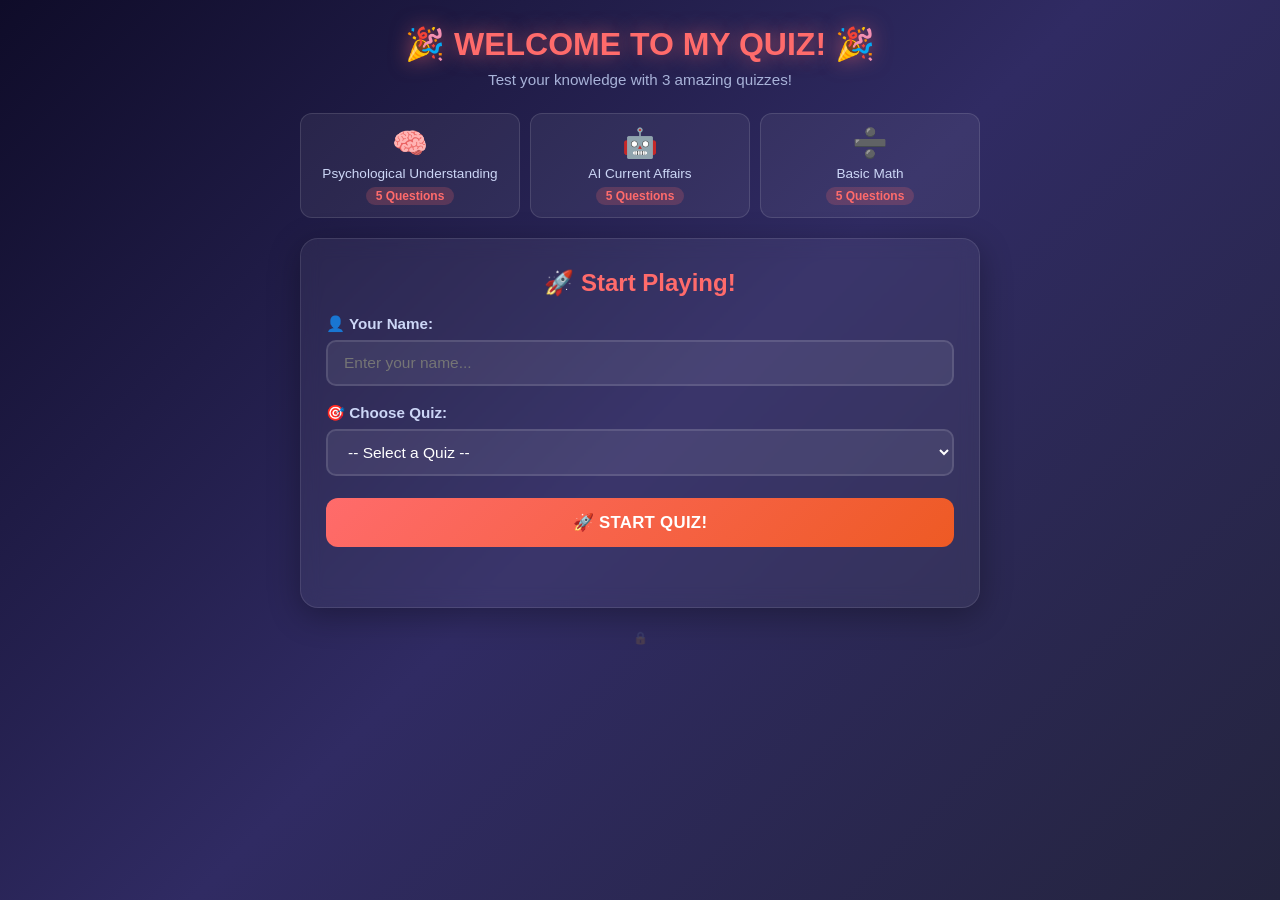
<file: index.html>
<!DOCTYPE html>
<html lang="en">
<head>
    <meta charset="UTF-8">
    <meta name="viewport" content="width=device-width, initial-scale=1.0">
    <title>Welcome To My Quiz!</title>
    <link rel="stylesheet" href="style.css">
</head>
<body>

    <div class="container">

        <!-- HEADER -->
        <div class="header">
            <h1>🎉 WELCOME TO MY QUIZ! 🎉</h1>
            <p class="subtitle">Test your knowledge with 3 amazing quizzes!</p>
        </div>

        <!-- QUIZ CARDS -->
        <div class="quiz-info-cards">
            <div class="info-card">
                <span class="info-icon">🧠</span>
                <span>Psychological Understanding</span>
                <span class="badge">5 Questions</span>
            </div>
            <div class="info-card">
                <span class="info-icon">🤖</span>
                <span>AI Current Affairs</span>
                <span class="badge">5 Questions</span>
            </div>
            <div class="info-card">
                <span class="info-icon">➗</span>
                <span>Basic Math</span>
                <span class="badge">5 Questions</span>
            </div>
        </div>

        <!-- ENTRY FORM -->
        <div class="card">
            <h2>🚀 Start Playing!</h2>

            <label for="playerName">👤 Your Name:</label>
            <input 
                type="text" 
                id="playerName" 
                placeholder="Enter your name..."
                maxlength="30"
            />

            <label for="quizChoice">🎯 Choose Quiz:</label>
            <select id="quizChoice">
                <option value="">-- Select a Quiz --</option>
                <option value="1">🧠 Psychological Understanding</option>
                <option value="2">🤖 AI Current Affairs</option>
                <option value="3">➗ Basic Math Questions</option>
            </select>

            <button class="main-btn" onclick="startQuiz()">
                🚀 START QUIZ!
            </button>

            <p id="errorMsg" class="error"></p>
        </div>

        <!-- ADMIN HIDDEN LINK -->
        <div class="admin-link">
            <a href="admin.html">🔒</a>
        </div>

    </div>

    <script src="script.js"></script>
</body>
</html>
</file>
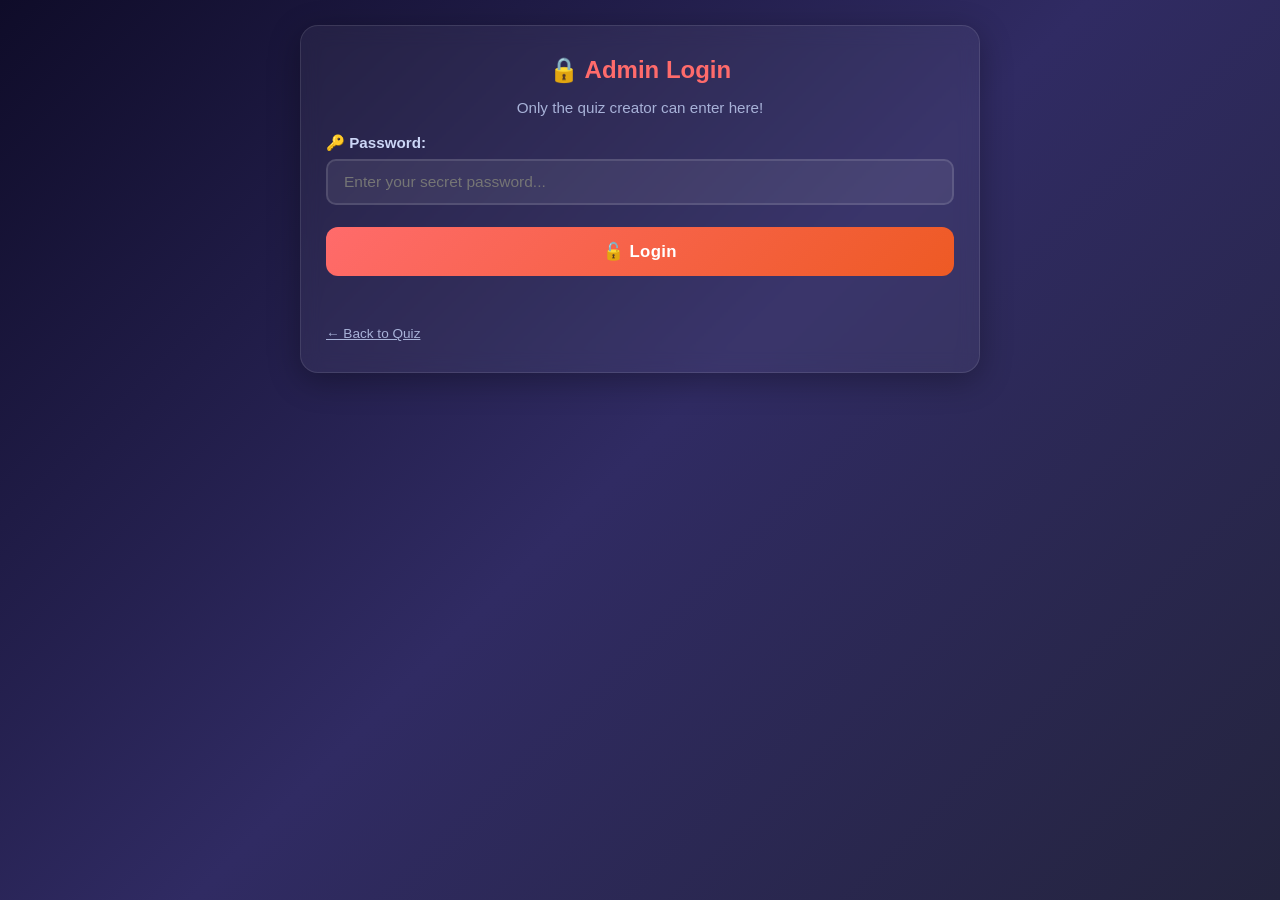
<file: admin.html>
<!DOCTYPE html>
<html lang="en">
<head>
    <meta charset="UTF-8">
    <meta name="viewport" content="width=device-width, initial-scale=1.0">
    <title>Admin Panel</title>
    <link rel="stylesheet" href="style.css">
</head>
<body>

    <div class="container">

        <!-- LOGIN -->
        <div id="loginSection" class="card">
            <h2>🔒 Admin Login</h2>
            <p class="subtitle">Only the quiz creator can enter here!</p>
            <label>🔑 Password:</label>
            <input 
                type="password" 
                id="adminPassword" 
                placeholder="Enter your secret password..."
            />
            <button class="main-btn" onclick="adminLogin()">
                🔓 Login
            </button>
            <p id="loginError" class="error"></p>
            <br>
            <a href="index.html" style="color:#a8b2d8; font-size:0.85rem;">
                ← Back to Quiz
            </a>
        </div>

        <!-- DASHBOARD -->
        <div id="dashboardSection" style="display:none;">

            <div class="admin-header">
                <h2>📊 Admin Dashboard</h2>
                <button class="logout-btn" onclick="adminLogout()">
                    🚪 Logout
                </button>
            </div>

            <!-- STATS ROW -->
            <div class="stats-row">
                <div class="stat-box">
                    <span class="stat-number" id="totalPlayers">0</span>
                    <span class="stat-label">Total Players</span>
                </div>
                <div class="stat-box">
                    <span class="stat-number" id="totalQuizzes">0</span>
                    <span class="stat-label">Quizzes Played</span>
                </div>
                <div class="stat-box">
                    <span class="stat-number" id="avgScore">0</span>
                    <span class="stat-label">Avg Score</span>
                </div>
                <div class="stat-box">
                    <span class="stat-number" id="totalReviews">0</span>
                    <span class="stat-label">Reviews</span>
                </div>
            </div>

            <!-- TABS -->
            <div class="tab-bar">
                <button 
                    class="tab-btn active" 
                    onclick="showTab('resultsTab', this)"
                >
                    🏆 Results
                </button>
                <button 
                    class="tab-btn" 
                    onclick="showTab('reviewsTab', this)"
                >
                    ✍️ Reviews
                </button>
            </div>

            <!-- RESULTS TAB -->
            <div id="resultsTab" class="tab-content">
                <div class="tab-controls">
                    <input 
                        type="text" 
                        id="searchBox" 
                        placeholder="🔍 Search by name..."
                        oninput="filterResults()"
                        style="margin-top:0;"
                    />
                    <button 
                        class="danger-btn" 
                        onclick="clearResults()"
                    >
                        🗑️ Clear All
                    </button>
                </div>
                <div id="resultsContainer">
                    <!-- Results loaded by JS -->
                </div>
            </div>

            <!-- REVIEWS TAB -->
            <div id="reviewsTab" class="tab-content" style="display:none;">
                <div class="tab-controls">
                    <button 
                        class="danger-btn" 
                        onclick="clearReviews()"
                    >
                        🗑️ Clear All Reviews
                    </button>
                </div>
                <div id="reviewsContainer">
                    <!-- Reviews loaded by JS -->
                </div>
            </div>

        </div>

    </div>

    <script src="script.js"></script>
</body>
</html>
</file>
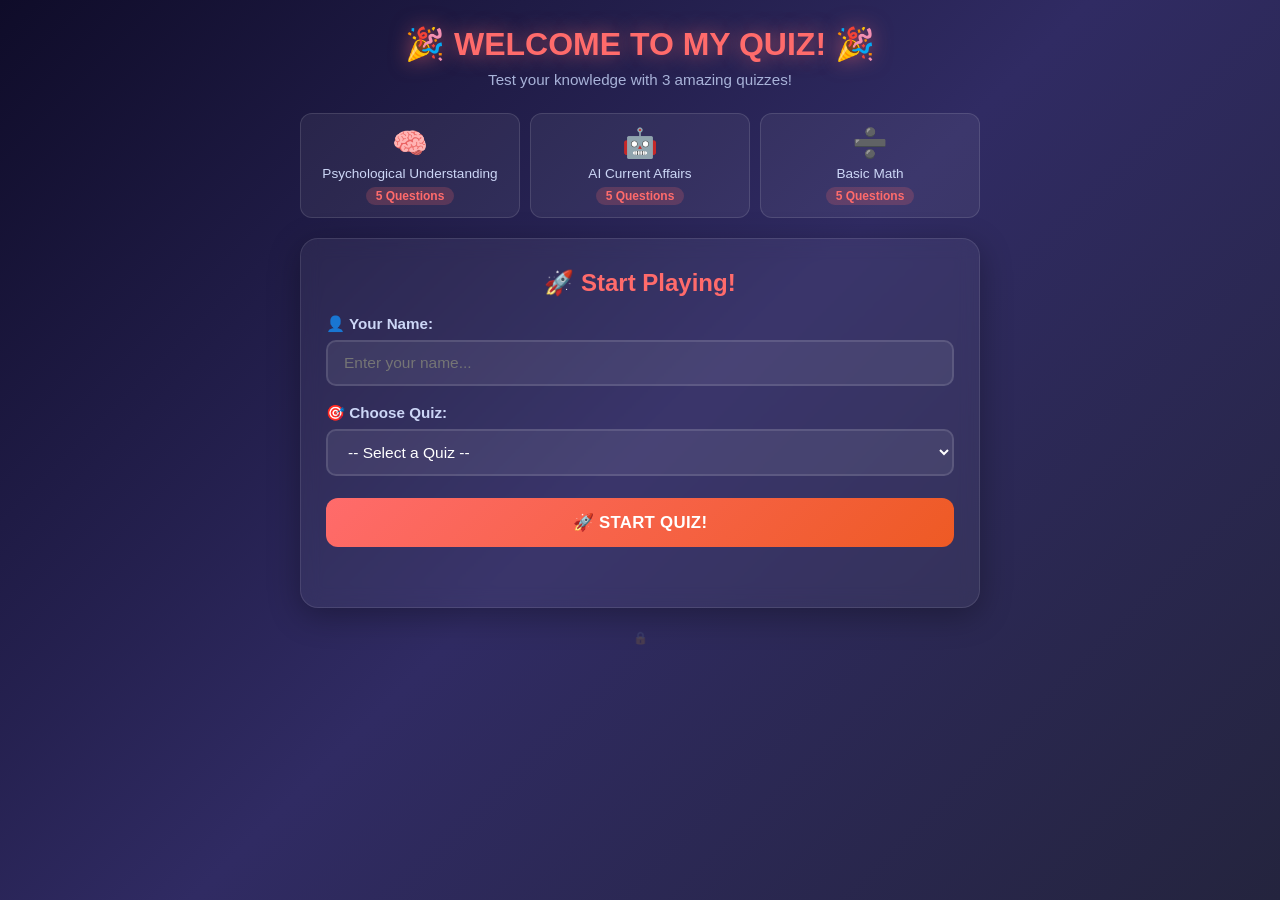
<file: quiz.html>
<!DOCTYPE html>
<html lang="en">
<head>
    <meta charset="UTF-8">
    <meta name="viewport" content="width=device-width, initial-scale=1.0">
    <title>Quiz Time!</title>
    <link rel="stylesheet" href="style.css">
</head>
<body>

    <div class="container">

        <!-- TOP BAR -->
        <div class="top-bar">
            <div class="player-tag" id="playerDisplay">👤 Player</div>
            <div class="score-tag" id="liveScore">Score: 0</div>
        </div>

        <!-- QUIZ TITLE -->
        <h2 id="quizTitle" class="quiz-title">Quiz</h2>

        <!-- PROGRESS -->
        <div class="progress-wrap">
            <div class="progress-bar-container">
                <div class="progress-bar" id="progressBar"></div>
            </div>
            <p id="progressText" class="progress-text">Question 1 of 5</p>
        </div>

        <!-- QUESTION CARD -->
        <div class="card" id="questionCard">

            <!-- Question Number Badge -->
            <div class="q-number" id="qNumber">Q1</div>

            <!-- Question Text -->
            <p id="questionText" class="question-text"></p>

            <!-- Options -->
            <div id="optionsContainer" class="options-grid">
            </div>

            <!-- Feedback Message -->
            <div id="feedbackMsg" class="feedback-msg"></div>

            <!-- Next Button -->
            <button 
                id="nextBtn" 
                class="main-btn" 
                onclick="nextQuestion()" 
                disabled
            >
                Next Question ➡️
            </button>

        </div>

    </div>

    <script src="script.js"></script>
</body>
</html>
</file>
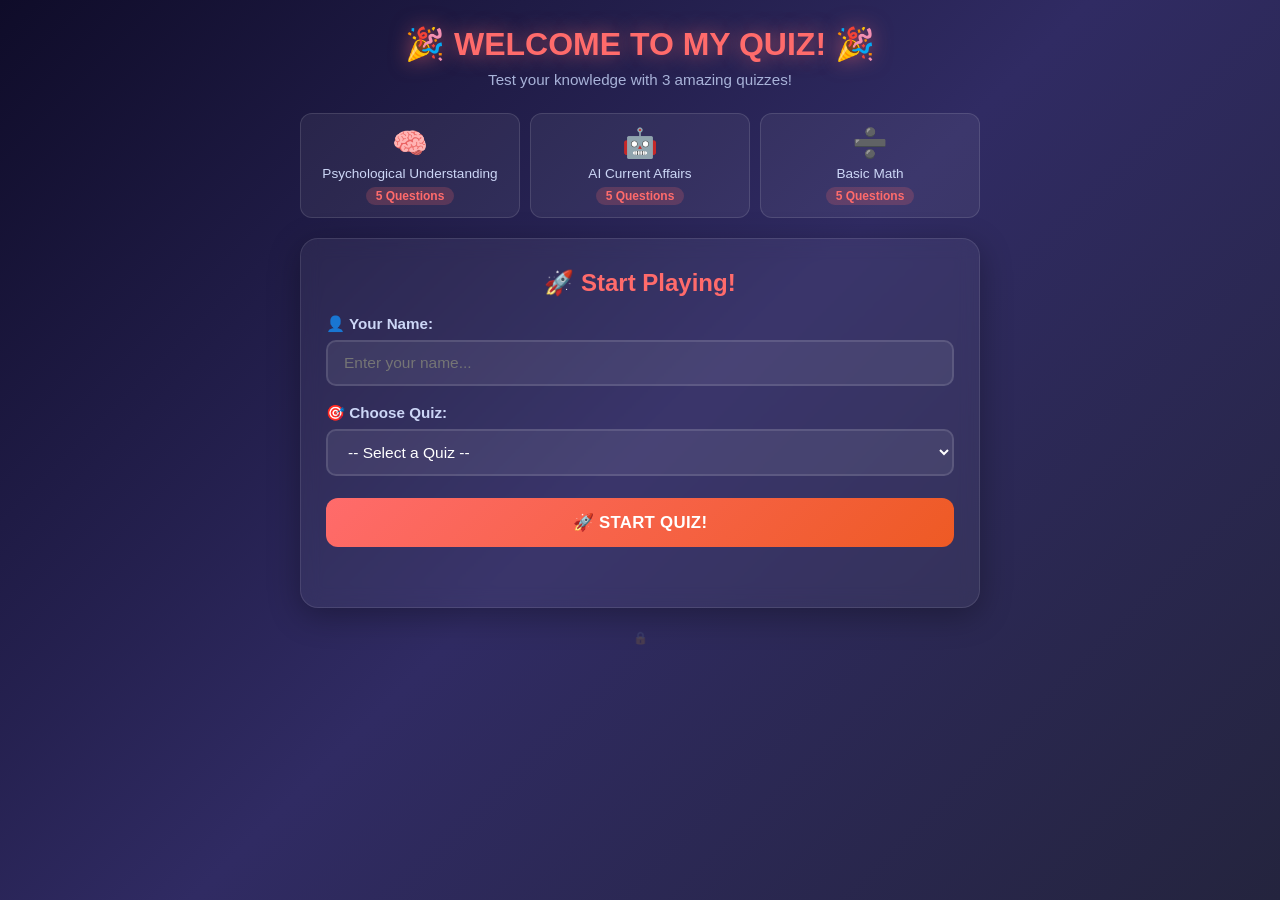
<file: results.html>
<!DOCTYPE html>
<html lang="en">
<head>
    <meta charset="UTF-8">
    <meta name="viewport" content="width=device-width, initial-scale=1.0">
    <title>Your Results!</title>
    <link rel="stylesheet" href="style.css">
</head>
<body>

    <div class="container">

        <!-- SCORE SECTION -->
        <div class="card result-top-card">
            <h1>🏆 Quiz Complete!</h1>
            <p id="resultName" class="subtitle"></p>
            <p id="resultQuizName" class="subtitle"></p>

            <!-- BIG SCORE CIRCLE -->
            <div class="score-circle">
                <div class="score-inner">
                    <span id="scoreDisplay">0/5</span>
                    <span class="score-label">Score</span>
                </div>
            </div>

            <!-- Stars -->
            <div id="starsDisplay" class="stars-row"></div>

            <!-- Message -->
            <p id="resultMessage" class="result-message"></p>
            <p id="resultDate" class="small-text"></p>
        </div>

        <!-- REVIEW ANSWERS SECTION -->
        <div class="card">
            <h2>📋 Review Your Answers</h2>
            <p class="subtitle">See which ones you got right or wrong!</p>
            <div id="reviewContainer">
                <!-- Filled by JS -->
            </div>
        </div>

        <!-- ACTION BUTTONS -->
        <div class="action-buttons">

            <!-- Play other quizzes -->
            <h3 style="color:#ccd6f6; margin-bottom:15px;">
                🎮 Try Another Quiz!
            </h3>

            <div id="otherQuizButtons">
                <!-- Filled by JS — shows quizzes not yet played -->
            </div>

            <!-- Leave Review -->
            <button 
                class="review-btn" 
                onclick="window.location.href='review.html'"
            >
                ✍️ Leave a Review / Feedback
            </button>

            <!-- Play Same Again -->
            <button 
                class="retry-btn" 
                onclick="playAgainSame()"
            >
                🔄 Try Same Quiz Again
            </button>

            <!-- Home -->
            <button 
                class="home-btn" 
                onclick="window.location.href='index.html'"
            >
                🏠 Go To Home
            </button>

        </div>

    </div>

    <script src="script.js"></script>
</body>
</html>
</file>
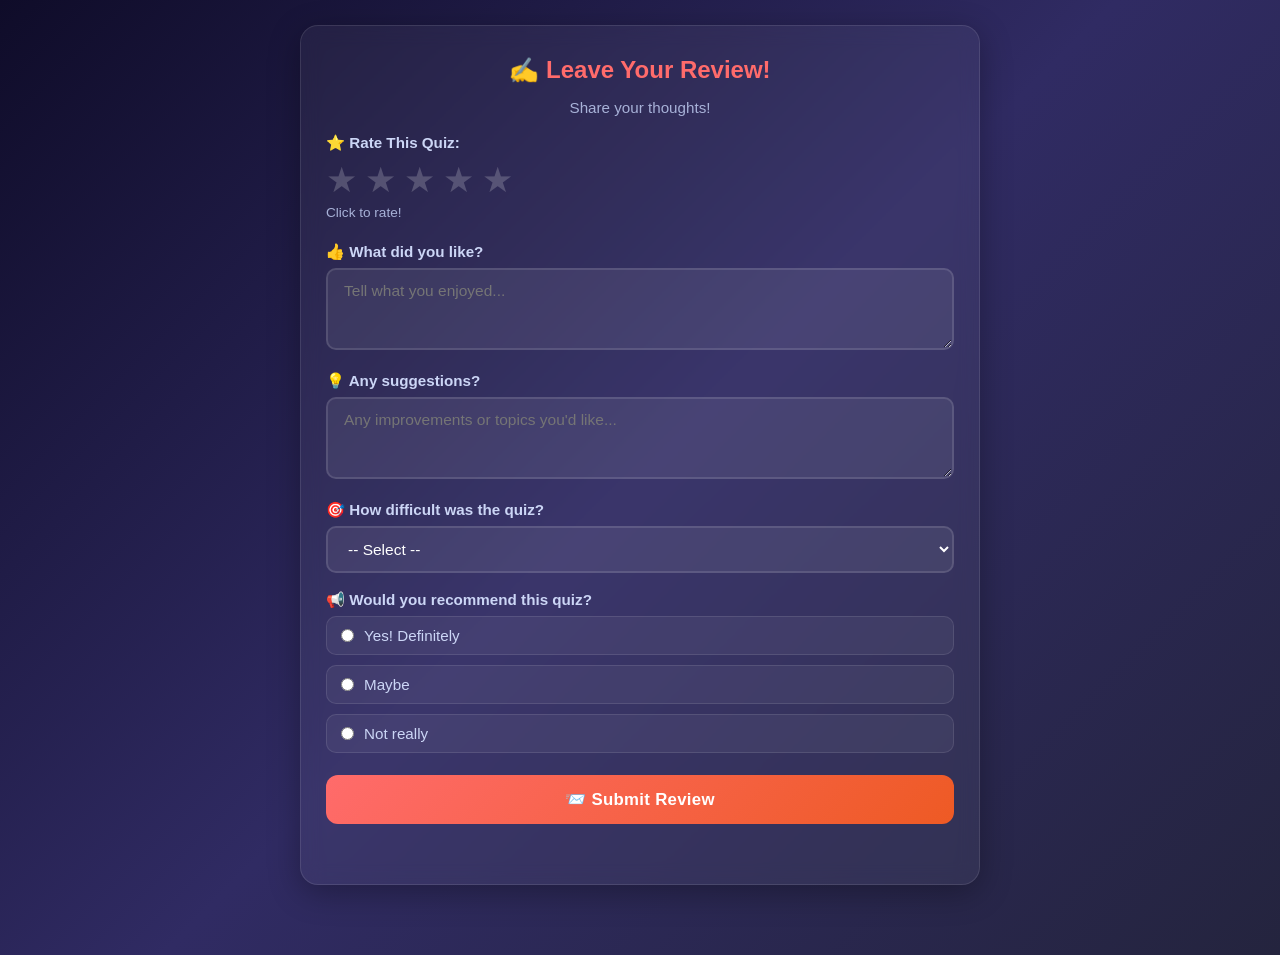
<file: review.html>
<!DOCTYPE html>
<html lang="en">
<head>
    <meta charset="UTF-8">
    <meta name="viewport" content="width=device-width, initial-scale=1.0">
    <title>Leave a Review</title>
    <link rel="stylesheet" href="style.css">
</head>
<body>

    <div class="container">

        <div class="card">

            <h2>✍️ Leave Your Review!</h2>
            <p class="subtitle" id="reviewPlayerName">Share your thoughts!</p>

            <!-- Star Rating -->
            <label>⭐ Rate This Quiz:</label>
            <div class="star-rating" id="starRating">
                <span class="star" data-val="1">★</span>
                <span class="star" data-val="2">★</span>
                <span class="star" data-val="3">★</span>
                <span class="star" data-val="4">★</span>
                <span class="star" data-val="5">★</span>
            </div>
            <p id="starLabel" class="star-label">Click to rate!</p>

            <!-- What they liked -->
            <label for="likedText">👍 What did you like?</label>
            <textarea 
                id="likedText" 
                placeholder="Tell what you enjoyed..."
                rows="3"
            ></textarea>

            <!-- Suggestions -->
            <label for="suggestText">💡 Any suggestions?</label>
            <textarea 
                id="suggestText" 
                placeholder="Any improvements or topics you'd like..."
                rows="3"
            ></textarea>

            <!-- Difficulty -->
            <label for="difficulty">🎯 How difficult was the quiz?</label>
            <select id="difficulty">
                <option value="">-- Select --</option>
                <option value="Very Easy">😴 Very Easy</option>
                <option value="Easy">🙂 Easy</option>
                <option value="Medium">😐 Medium</option>
                <option value="Hard">😤 Hard</option>
                <option value="Very Hard">🤯 Very Hard</option>
            </select>

            <!-- Would recommend -->
            <label>📢 Would you recommend this quiz?</label>
            <div class="radio-group">
                <label class="radio-label">
                    <input type="radio" name="recommend" value="Yes"/> 
                    Yes! Definitely
                </label>
                <label class="radio-label">
                    <input type="radio" name="recommend" value="Maybe"/> 
                    Maybe
                </label>
                <label class="radio-label">
                    <input type="radio" name="recommend" value="No"/> 
                    Not really
                </label>
            </div>

            <button class="main-btn" onclick="submitReview()">
                📨 Submit Review
            </button>

            <p id="reviewError" class="error"></p>

        </div>

    </div>

    <script src="script.js"></script>
</body>
</html>
</file>
<file: style.css>
/* ===========================
   RESET & BASE
=========================== */
* {
    margin: 0;
    padding: 0;
    box-sizing: border-box;
}

body {
    font-family: 'Segoe UI', Tahoma, Geneva, Verdana, sans-serif;
    background: linear-gradient(135deg, #0f0c29, #302b63, #24243e);
    min-height: 100vh;
    padding: 25px 15px 50px;
    color: #ffffff;
}

/* ===========================
   CONTAINER
=========================== */
.container {
    max-width: 680px;
    margin: 0 auto;
}

/* ===========================
   HEADER
=========================== */
.header {
    text-align: center;
    margin-bottom: 25px;
    animation: fadeDown 0.6s ease;
}

h1 {
    font-size: 2rem;
    color: #ff6b6b;
    text-shadow: 0 0 20px rgba(255, 107, 107, 0.6);
    animation: glow 2s ease-in-out infinite alternate;
    margin-bottom: 8px;
}

h2 {
    font-size: 1.5rem;
    color: #ff6b6b;
    margin-bottom: 15px;
    text-align: center;
}

h3 {
    font-size: 1.1rem;
}

@keyframes glow {
    from { text-shadow: 0 0 10px rgba(255,107,107,0.4); }
    to   { text-shadow: 0 0 30px rgba(255,107,107,1); }
}

@keyframes fadeDown {
    from { opacity:0; transform: translateY(-20px); }
    to   { opacity:1; transform: translateY(0); }
}

@keyframes fadeIn {
    from { opacity:0; transform: translateY(10px); }
    to   { opacity:1; transform: translateY(0); }
}

.subtitle {
    color: #a8b2d8;
    text-align: center;
    font-size: 0.95rem;
    margin-bottom: 15px;
}

/* ===========================
   QUIZ INFO CARDS (HOME)
=========================== */
.quiz-info-cards {
    display: flex;
    gap: 10px;
    margin-bottom: 20px;
    flex-wrap: wrap;
    justify-content: center;
}

.info-card {
    background: rgba(255,255,255,0.06);
    border: 1px solid rgba(255,255,255,0.12);
    border-radius: 12px;
    padding: 12px 14px;
    display: flex;
    flex-direction: column;
    align-items: center;
    gap: 6px;
    flex: 1;
    min-width: 140px;
    font-size: 0.85rem;
    color: #ccd6f6;
    transition: transform 0.2s;
}

.info-card:hover {
    transform: translateY(-3px);
    border-color: rgba(255,107,107,0.4);
}

.info-icon {
    font-size: 1.8rem;
}

.badge {
    background: rgba(255,107,107,0.2);
    color: #ff6b6b;
    padding: 2px 10px;
    border-radius: 20px;
    font-size: 0.75rem;
    font-weight: 700;
}

/* ===========================
   CARD
=========================== */
.card {
    background: rgba(255,255,255,0.05);
    border: 1px solid rgba(255,255,255,0.1);
    border-radius: 18px;
    padding: 30px 25px;
    margin-bottom: 20px;
    backdrop-filter: blur(10px);
    box-shadow: 0 8px 32px rgba(0,0,0,0.3);
    animation: fadeIn 0.5s ease;
}

/* ===========================
   LABELS
=========================== */
label {
    display: block;
    color: #ccd6f6;
    font-weight: 600;
    font-size: 0.95rem;
    margin-top: 18px;
    margin-bottom: 7px;
}

/* ===========================
   INPUTS
=========================== */
input[type="text"],
input[type="password"],
select,
textarea {
    width: 100%;
    padding: 12px 16px;
    background: rgba(255,255,255,0.07);
    border: 2px solid rgba(255,255,255,0.12);
    border-radius: 10px;
    color: #fff;
    font-size: 0.97rem;
    font-family: inherit;
    outline: none;
    transition: border-color 0.3s, background 0.3s;
    margin-top: 0;
}

input:focus,
select:focus,
textarea:focus {
    border-color: #ff6b6b;
    background: rgba(255,255,255,0.1);
}

select option {
    background: #1a1a2e;
    color: #fff;
}

textarea {
    resize: vertical;
    min-height: 80px;
}

/* ===========================
   BUTTONS
=========================== */
.main-btn {
    display: block;
    width: 100%;
    padding: 14px;
    margin-top: 22px;
    background: linear-gradient(135deg, #ff6b6b, #ee5a24);
    color: white;
    border: none;
    border-radius: 12px;
    font-size: 1.05rem;
    font-weight: 700;
    cursor: pointer;
    transition: transform 0.2s, box-shadow 0.2s;
    letter-spacing: 0.3px;
}

.main-btn:hover {
    transform: translateY(-2px);
    box-shadow: 0 8px 20px rgba(255,107,107,0.45);
}

.main-btn:disabled {
    background: #444;
    cursor: not-allowed;
    transform: none;
    box-shadow: none;
}

.danger-btn {
    padding: 10px 18px;
    background: linear-gradient(135deg, #ff4444, #c0392b);
    color: white;
    border: none;
    border-radius: 10px;
    font-size: 0.9rem;
    font-weight: 700;
    cursor: pointer;
    transition: transform 0.2s;
}

.danger-btn:hover { transform: translateY(-2px); }

.logout-btn {
    padding: 10px 18px;
    background: rgba(255,255,255,0.1);
    color: #ccd6f6;
    border: 1px solid rgba(255,255,255,0.2);
    border-radius: 10px;
    font-size: 0.9rem;
    cursor: pointer;
    transition: background 0.3s;
}

.logout-btn:hover { background: rgba(255,255,255,0.18); }

/* ===========================
   ACTION BUTTONS (RESULTS)
=========================== */
.action-buttons {
    display: flex;
    flex-direction: column;
    gap: 12px;
    margin-bottom: 20px;
}

.review-btn {
    width: 100%;
    padding: 14px;
    background: linear-gradient(135deg, #6c5ce7, #a855f7);
    color: white;
    border: none;
    border-radius: 12px;
    font-size: 1rem;
    font-weight: 700;
    cursor: pointer;
    transition: transform 0.2s, box-shadow 0.2s;
}

.review-btn:hover {
    transform: translateY(-2px);
    box-shadow: 0 8px 20px rgba(108,92,231,0.4);
}

.retry-btn {
    width: 100%;
    padding: 14px;
    background: linear-gradient(135deg, #00b894, #00cec9);
    color: white;
    border: none;
    border-radius: 12px;
    font-size: 1rem;
    font-weight: 700;
    cursor: pointer;
    transition: transform 0.2s;
}

.retry-btn:hover { transform: translateY(-2px); }

.home-btn {
    width: 100%;
    padding: 14px;
    background: rgba(255,255,255,0.08);
    color: #ccd6f6;
    border: 1px solid rgba(255,255,255,0.15);
    border-radius: 12px;
    font-size: 1rem;
    font-weight: 600;
    cursor: pointer;
    transition: background 0.3s;
}

.home-btn:hover { background: rgba(255,255,255,0.15); }

.other-quiz-btn {
    width: 100%;
    padding: 13px;
    margin-bottom: 0;
    background: linear-gradient(135deg, #fd79a8, #e84393);
    color: white;
    border: none;
    border-radius: 12px;
    font-size: 0.97rem;
    font-weight: 700;
    cursor: pointer;
    transition: transform 0.2s;
}

.other-quiz-btn:hover { transform: translateY(-2px); }

/* ===========================
   TOP BAR (QUIZ PAGE)
=========================== */
.top-bar {
    display: flex;
    justify-content: space-between;
    align-items: center;
    margin-bottom: 15px;
    padding: 10px 16px;
    background: rgba(255,255,255,0.06);
    border-radius: 12px;
    border: 1px solid rgba(255,255,255,0.1);
}

.player-tag {
    color: #ccd6f6;
    font-weight: 600;
    font-size: 0.9rem;
}

.score-tag {
    color: #ffd32a;
    font-weight: 800;
    font-size: 0.95rem;
}

/* ===========================
   QUIZ TITLE
=========================== */
.quiz-title {
    text-align: center;
    margin-bottom: 12px;
}

/* ===========================
   PROGRESS
=========================== */
.progress-wrap {
    margin-bottom: 15px;
}

.progress-bar-container {
    background: rgba(255,255,255,0.1);
    border-radius: 50px;
    height: 10px;
    overflow: hidden;
}

.progress-bar {
    height: 100%;
    background: linear-gradient(90deg, #ff6b6b, #ffd32a);
    border-radius: 50px;
    width: 0%;
    transition: width 0.5s ease;
}

.progress-text {
    color: #a8b2d8;
    font-size: 0.82rem;
    text-align: right;
    margin-top: 5px;
}

/* ===========================
   QUESTION
=========================== */
.q-number {
    display: inline-block;
    background: linear-gradient(135deg, #ff6b6b, #ee5a24);
    color: white;
    padding: 4px 14px;
    border-radius: 20px;
    font-weight: 800;
    font-size: 0.85rem;
    margin-bottom: 14px;
}

.question-text {
    font-size: 1.1rem;
    color: #e0e0e0;
    line-height: 1.65;
    margin-bottom: 20px;
    font-weight: 500;
}

/* ===========================
   OPTIONS
=========================== */
.options-grid {
    display: flex;
    flex-direction: column;
    gap: 11px;
    margin-bottom: 15px;
}

.option-btn {
    width: 100%;
    padding: 13px 18px;
    background: rgba(255,255,255,0.06);
    border: 2px solid rgba(255,255,255,0.12);
    border-radius: 11px;
    color: #ccd6f6;
    font-size: 0.97rem;
    font-weight: 500;
    cursor: pointer;
    text-align: left;
    transition: all 0.25s;
    font-family: inherit;
    margin-top: 0;
}

.option-btn:hover:not(:disabled) {
    background: rgba(255,107,107,0.15);
    border-color: #ff6b6b;
    color: #fff;
    transform: translateX(5px);
}

.option-btn.correct {
    background: rgba(0, 210, 110, 0.2) !important;
    border-color: #00d26a !important;
    color: #00d26a !important;
    font-weight: 700 !important;
}

.option-btn.wrong {
    background: rgba(255, 71, 87, 0.2) !important;
    border-color: #ff4757 !important;
    color: #ff4757 !important;
}

/* ===========================
   FEEDBACK MESSAGE
=========================== */
.feedback-msg {
    text-align: center;
    font-size: 1rem;
    font-weight: 700;
    min-height: 28px;
    margin-bottom: 5px;
    animation: fadeIn 0.3s ease;
}

.feedback-correct { color: #00d26a; }
.feedback-wrong   { color: #ff4757; }

/* ===========================
   SCORE CIRCLE (RESULTS)
=========================== */
.result-top-card {
    text-align: center;
}

.score-circle {
    width: 160px;
    height: 160px;
    border-radius: 50%;
    background: linear-gradient(135deg, #ff6b6b, #ffd32a);
    display: flex;
    align-items: center;
    justify-content: center;
    margin: 20px auto;
    box-shadow: 0 0 40px rgba(255,107,107,0.5);
    animation: pulse 2s ease-in-out infinite;
}

@keyframes pulse {
    0%,100% { box-shadow: 0 0 30px rgba(255,107,107,0.4); }
    50%      { box-shadow: 0 0 55px rgba(255,107,107,0.8); }
}

.score-inner {
    display: flex;
    flex-direction: column;
    align-items: center;
}

#scoreDisplay {
    font-size: 2.6rem;
    font-weight: 900;
    color: white;
    line-height: 1;
}

.score-label {
    font-size: 0.85rem;
    color: rgba(255,255,255,0.85);
    margin-top: 4px;
}

/* ===========================
   STARS (RESULTS)
=========================== */
.stars-row {
    font-size: 2rem;
    margin: 10px 0;
    letter-spacing: 3px;
}

.result-message {
    font-size: 1.2rem;
    font-weight: 700;
    color: #ffd32a;
    margin: 10px 0 8px;
}

.small-text {
    color: #a8b2d8;
    font-size: 0.82rem;
}

/* ===========================
   REVIEW ANSWERS (RESULTS)
=========================== */
.review-item {
    background: rgba(255,255,255,0.04);
    border-radius: 12px;
    padding: 15px;
    margin-bottom: 12px;
    border-left: 4px solid transparent;
    animation: fadeIn 0.4s ease;
}

.review-item.correct-review {
    border-left-color: #00d26a;
}

.review-item.wrong-review {
    border-left-color: #ff4757;
}

.review-q {
    font-size: 0.92rem;
    color: #ccd6f6;
    margin-bottom: 8px;
    font-weight: 600;
}

.review-your {
    font-size: 0.88rem;
    margin: 3px 0;
}

.review-correct-ans {
    font-size: 0.88rem;
    color: #00d26a;
    font-weight: 700;
    margin: 3px 0;
}

.review-status {
    font-size: 0.82rem;
    font-weight: 800;
    margin-top: 6px;
}

/* ===========================
   STAR RATING (REVIEW PAGE)
=========================== */
.star-rating {
    display: flex;
    gap: 8px;
    font-size: 2.2rem;
    margin-top: 5px;
    cursor: pointer;
}

.star {
    color: rgba(255,255,255,0.2);
    transition: color 0.2s, transform 0.2s;
    user-select: none;
}

.star:hover,
.star.active {
    color: #ffd32a;
    transform: scale(1.15);
}

.star-label {
    color: #a8b2d8;
    font-size: 0.85rem;
    margin-top: 5px;
    min-height: 20px;
}

/* ===========================
   RADIO GROUP (REVIEW)
=========================== */
.radio-group {
    display: flex;
    flex-direction: column;
    gap: 10px;
    margin-top: 5px;
}

.radio-label {
    display: flex;
    align-items: center;
    gap: 10px;
    cursor: pointer;
    color: #ccd6f6;
    font-weight: 500;
    font-size: 0.95rem;
    margin: 0;
    padding: 10px 14px;
    background: rgba(255,255,255,0.05);
    border-radius: 10px;
    border: 1px solid rgba(255,255,255,0.1);
    transition: background 0.2s, border-color 0.2s;
}

.radio-label:hover {
    background: rgba(255,107,107,0.1);
    border-color: rgba(255,107,107,0.3);
}

.radio-label input[type="radio"] {
    width: auto;
    accent-color: #ff6b6b;
}

/* ===========================
   ADMIN DASHBOARD
=========================== */
.admin-header {
    display: flex;
    justify-content: space-between;
    align-items: center;
    margin-bottom: 20px;
}

.stats-row {
    display: grid;
    grid-template-columns: repeat(4, 1fr);
    gap: 10px;
    margin-bottom: 20px;
}

.stat-box {
    background: rgba(255,255,255,0.06);
    border: 1px solid rgba(255,255,255,0.1);
    border-radius: 12px;
    padding: 15px 10px;
    text-align: center;
    display: flex;
    flex-direction: column;
    gap: 5px;
}

.stat-number {
    font-size: 1.9rem;
    font-weight: 900;
    color: #ff6b6b;
}

.stat-label {
    font-size: 0.75rem;
    color: #a8b2d8;
    font-weight: 600;
}

/* ===========================
   TABS (ADMIN)
=========================== */
.tab-bar {
    display: flex;
    gap: 10px;
    margin-bottom: 15px;
}

.tab-btn {
    flex: 1;
    padding: 11px;
    background: rgba(255,255,255,0.06);
    border: 1px solid rgba(255,255,255,0.12);
    border-radius: 10px;
    color: #a8b2d8;
    font-size: 0.95rem;
    font-weight: 600;
    cursor: pointer;
    transition: all 0.25s;
    margin-top: 0;
    width: auto;
}

.tab-btn.active {
    background: linear-gradient(135deg, #ff6b6b, #ee5a24);
    color: white;
    border-color: transparent;
}

.tab-content {
    animation: fadeIn 0.4s ease;
}

.tab-controls {
    display: flex;
    gap: 10px;
    align-items: center;
    margin-bottom: 15px;
}

.tab-controls input {
    flex: 1;
    padding: 10px 14px;
}

/* ===========================
   RESULT ENTRIES (ADMIN)
=========================== */
.result-entry {
    background: rgba(255,255,255,0.04);
    border: 1px solid rgba(255,255,255,0.08);
    border-radius: 13px;
    padding: 16px 18px;
    margin-bottom: 10px;
    animation: fadeIn 0.3s ease;
    transition: transform 0.2s, border-color 0.2s;
}

.result-entry:hover {
    transform: translateX(4px);
    border-color: rgba(255,107,107,0.35);
}

.entry-top {
    display: flex;
    justify-content: space-between;
    align-items: flex-start;
    margin-bottom: 8px;
}

.entry-name {
    font-size: 1.05rem;
    font-weight: 800;
    color: #ff6b6b;
}

.score-pill {
    background: linear-gradient(135deg, #ff6b6b, #ffd32a);
    color: white;
    font-weight: 800;
    padding: 3px 13px;
    border-radius: 20px;
    font-size: 0.9rem;
}

.entry-detail {
    color: #a8b2d8;
    font-size: 0.85rem;
    margin: 2px 0;
}

/* ===========================
   REVIEW ENTRIES (ADMIN)
=========================== */
.review-entry {
    background: rgba(108,92,231,0.08);
    border: 1px solid rgba(108,92,231,0.2);
    border-radius: 13px;
    padding: 16px 18px;
    margin-bottom: 10px;
    animation: fadeIn 0.3s ease;
}

.review-entry-name {
    font-size: 1rem;
    font-weight: 800;
    color: #a855f7;
    margin-bottom: 8px;
}

.review-entry p {
    color: #a8b2d8;
    font-size: 0.88rem;
    margin: 5px 0;
    line-height: 1.5;
}

.review-entry strong {
    color: #ccd6f6;
}

.review-stars {
    color: #ffd32a;
    font-size: 1.1rem;
    letter-spacing: 2px;
}

/* ===========================
   NO DATA MESSAGE
=========================== */
.no-data {
    text-align: center;
    color: #a8b2d8;
    font-style: italic;
    padding: 30px;
}

/* ===========================
   ERROR MESSAGE
=========================== */
.error {
    color: #ff4757;
    font-size: 0.88rem;
    margin-top: 10px;
    min-height: 20px;
    text-align: center;
}

/* ===========================
   ADMIN LINK (HIDDEN)
=========================== */
.admin-link {
    text-align: center;
    margin-top: 20px;
}

.admin-link a {
    color: rgba(255,255,255,0.15);
    font-size: 0.75rem;
    text-decoration: none;
    transition: color 0.3s;
}

.admin-link a:hover {
    color: rgba(255,255,255,0.5);
}

/* ===========================
   RESPONSIVE
=========================== */
@media (max-width: 500px) {
    h1          { font-size: 1.5rem; }
    h2          { font-size: 1.25rem; }
    .card       { padding: 22px 16px; }
    .stats-row  { grid-template-columns: repeat(2, 1fr); }
    .score-circle { width: 130px; height: 130px; }
    #scoreDisplay { font-size: 2rem; }
    .quiz-info-cards { flex-direction: column; }
}
</file>
